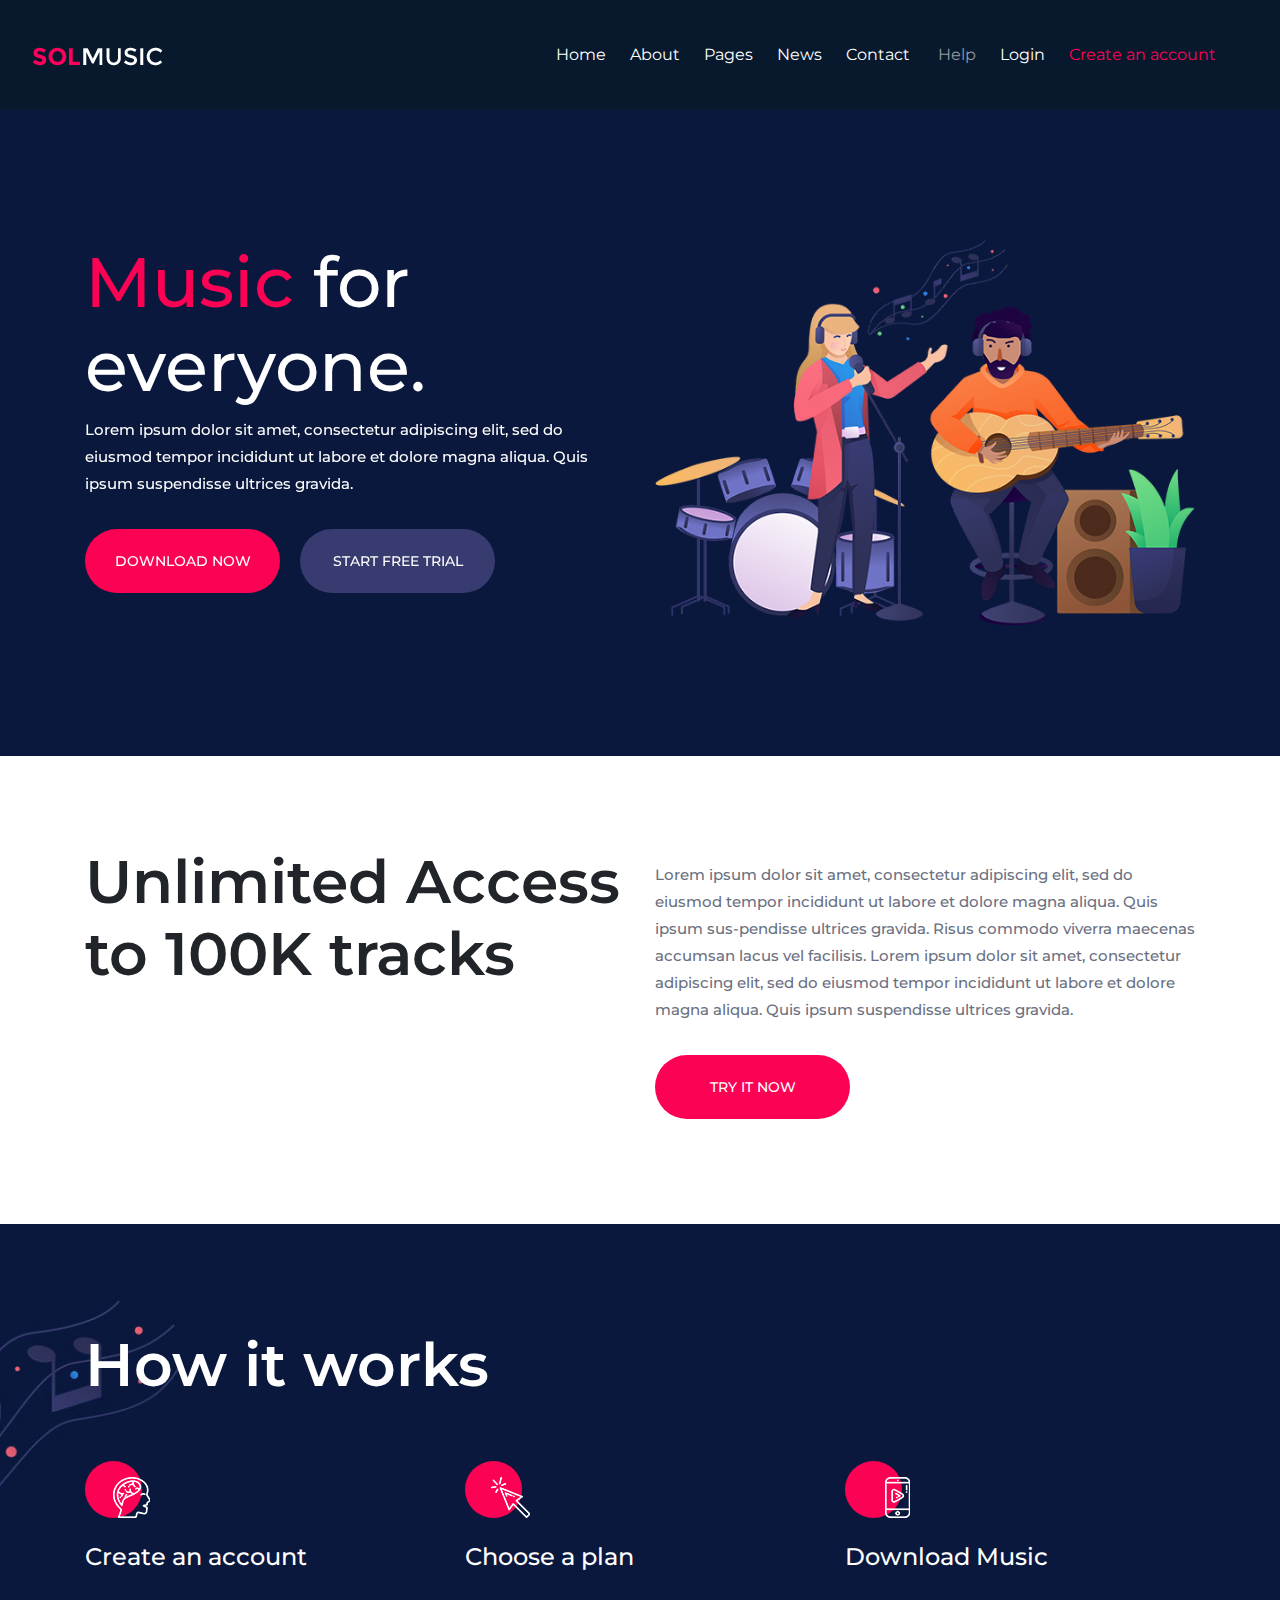
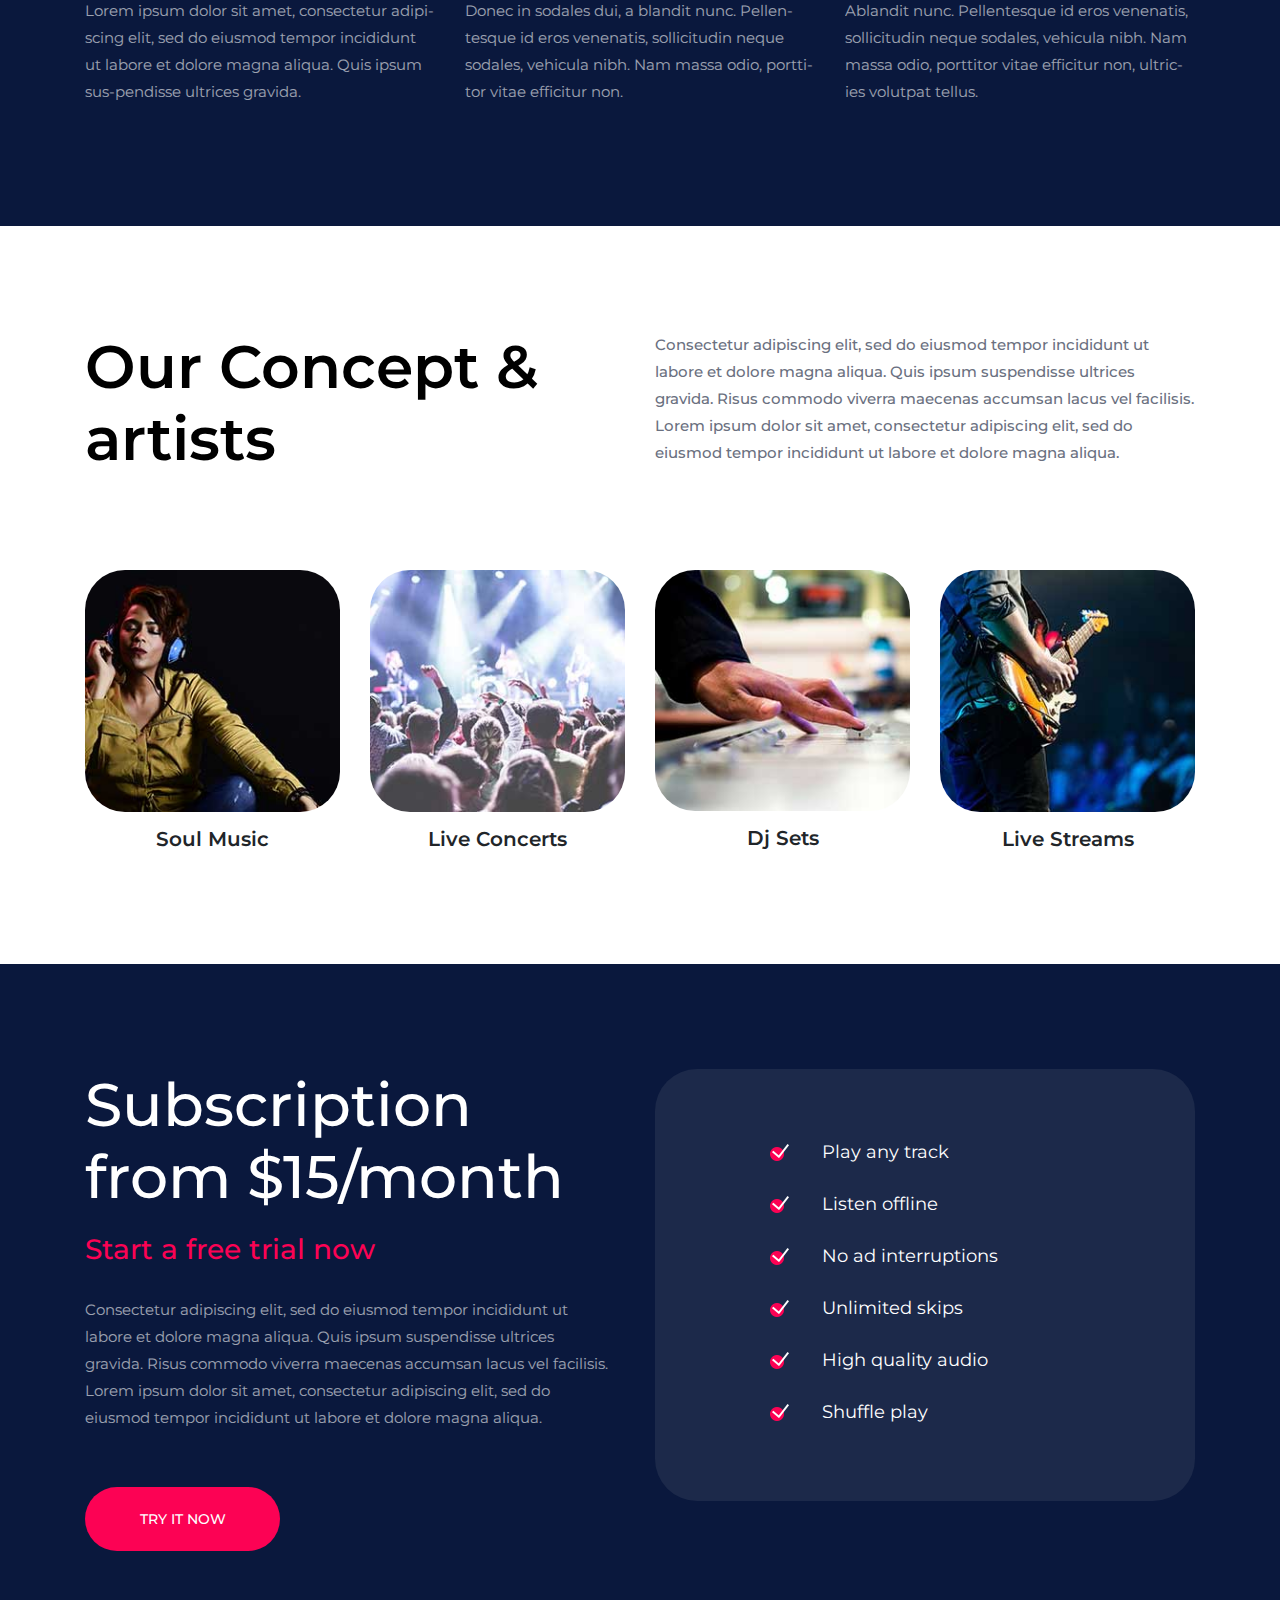
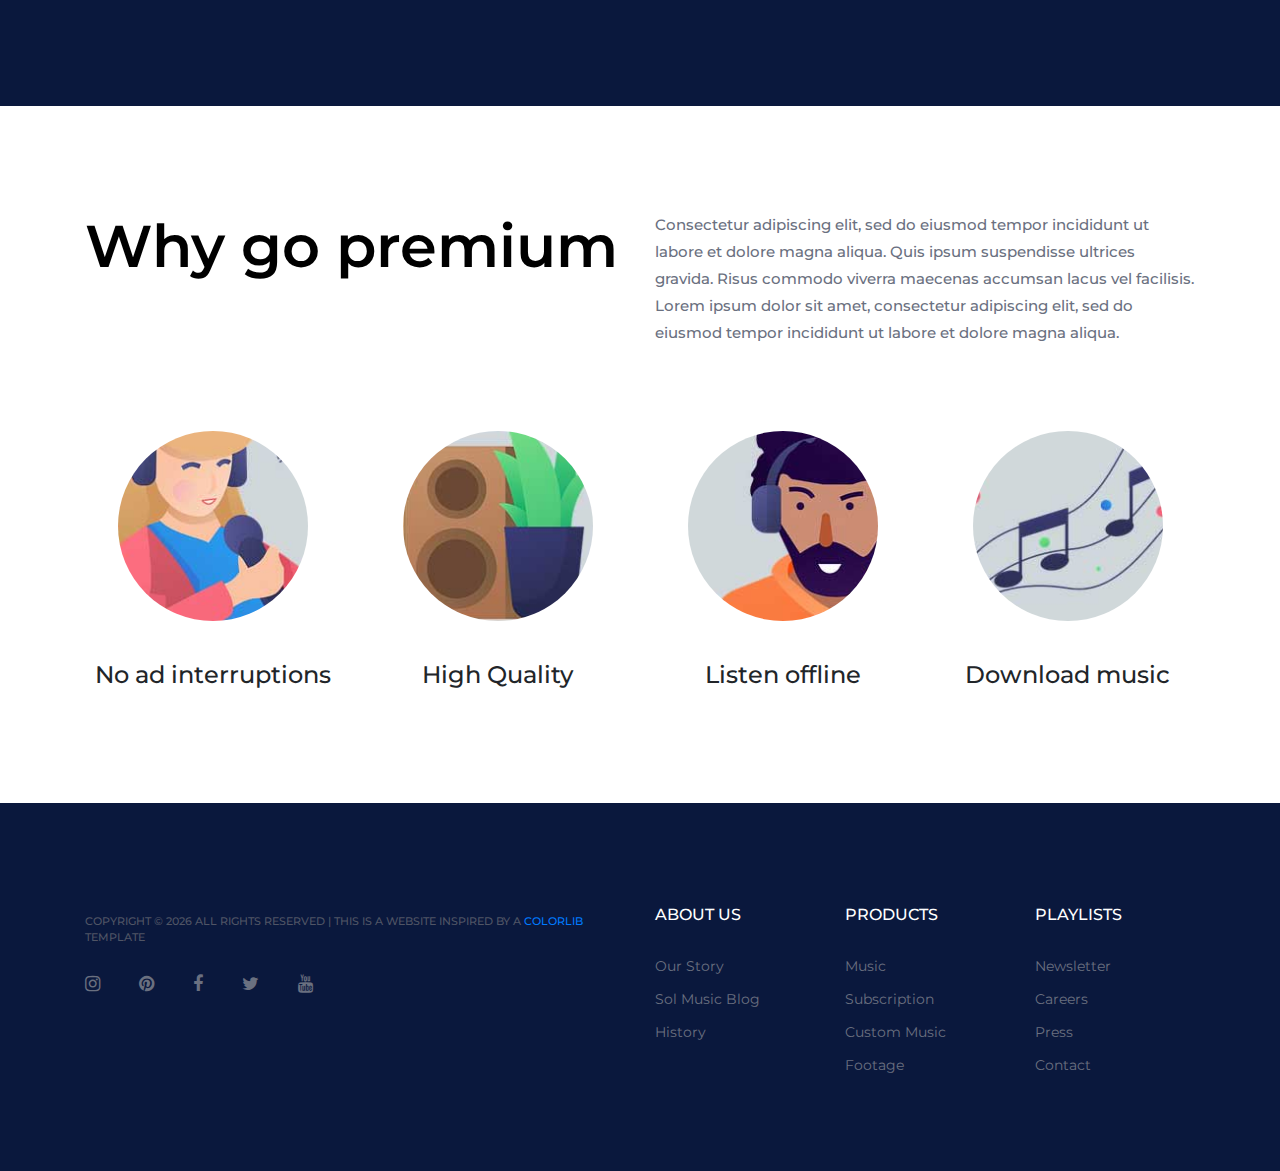
<file: bootstrap-soulmusic-website/index.html>
<!DOCTYPE html>
<html lang="en">
  <head>
    <meta charset="UTF-8" />
    <meta name="viewport" content="width=device-width, initial-scale=1.0" />
    <title>SolMusic Bootstrap Project</title>
    <link href="./img/favicon.ico" rel="shortcut icon" />
    <!-- STYLESHEETS -->
    <link
      rel="stylesheet"
      href="https://stackpath.bootstrapcdn.com/bootstrap/4.5.2/css/bootstrap.min.css"
      integrity="sha384-JcKb8q3iqJ61gNV9KGb8thSsNjpSL0n8PARn9HuZOnIxN0hoP+VmmDGMN5t9UJ0Z"
      crossorigin="anonymous"
    />
    <link
      rel="stylesheet"
      href="https://stackpath.bootstrapcdn.com/font-awesome/4.7.0/css/font-awesome.min.css"
    />
    <link
      href="https://fonts.googleapis.com/css?family=Montserrat:300,300i,400,400i,500,500i,600,600i,700,700i&display=swap"
      rel="stylesheet"
    />
    <!-- /STYLESHEETS -->
    <!-- MAIN STYLE -->
    <link rel="stylesheet" type="text/css" href="css/style.css" />
    <!-- /MAIN STYLE -->
  </head>
  <body>
    <!-- MENU SECTION -->
    <header>
      <nav class="navbar navbar-expand-lg navbar-light bg-light">
        <a href="#" class="navbar-brand">
          <img src="./img/logo.png" alt="website logo" />
        </a>
        <button
          class="navbar-toggler"
          type="button"
          data-toggle="collapse"
          data-target="#navbarCollapseDiv"
        >
          <span class="navbar-toggler-icon"></span>
        </button>
        <div class="collapse navbar-collapse" id="navbarCollapseDiv">
          <div class="navbar-nav ml-auto">
            <a href="#" class="nav-link">Home</a>
            <a href="#" class="nav-link">About</a>
            <a href="#" class="nav-link">Pages</a>
            <a href="#" class="nav-link">News</a>
            <a href="#" class="nav-link">Contact</a>
            <div class="header-right">
              <a href="#" class="nav-link help">Help</a>
              <a href="#" class="nav-link">Login</a>
              <a href="" class="nav-link register">Create an account</a>
            
          </div>
        </div>
      </nav>
    </header>
    <!-- /MENU SECTION -->

    <!-- CAROUSEL SECTION -->
    <div id="carouselFade" class="carousel slide carousel-fade" data-ride="carousel">
        <div class="carousel-inner">
          <div class="carousel-item active">
              <div class="container">
                  <div class="row">
                      <div class="col-lg-6">
                        <div class="initial-text">
                            <h2><span style="color: #fc0254">Music</span> for everyone.</h2>
                            <p>Lorem ipsum dolor sit amet, consectetur adipiscing elit, sed do eiusmod tempor incididunt ut labore et dolore magna aliqua. Quis ipsum suspendisse ultrices gravida. </p>
                            <a href="#" type="button" class="site-btn">DOWNLOAD NOW</a>
                        <a href="#" type="button" class="site-btn trial-btn">START FREE TRIAL</a>
                        </div>
                      </div>
                      <div class="col-lg-6">
                         <img src="./img/hero-bg.png" alt="hero image" class="img-fluid img-hero">
                      </div>
                  </div>
              </div>
            <!-- <img src="./img/hero-bg.png" class="d-block w-100" alt="...">
            <div class="carousel-caption d-none d-md-block">
                <h2><span style="color: #fc0254">Music</span> for everyone.</h2>
                <p>Lorem ipsum dolor sit amet, consectetur adipiscing elit, sed do eiusmod tempor incididunt ut labore et dolore magna aliqua. Quis ipsum suspendisse ultrices gravida. </p>
            </div> -->
          </div>
          <div class="carousel-item">
            <div class="container">
                <div class="row">
                    <div class="col-lg-6">
                      <div class="initial-text">
                        <h2><span style="color: #fc0254">Listen</span> to new music.</h2>
                        <p>Lorem ipsum dolor sit amet, consectetur adipiscing elit, sed do eiusmod tempor incididunt ut labore et dolore magna aliqua. Quis ipsum suspendisse ultrices gravida. </p>
                        <a href="#" type="button" class="site-btn">DOWNLOAD NOW</a>
                        <a href="#" type="button" class="site-btn trial-btn">START FREE TRIAL</a>
                    </div>
                    </div>
                    <div class="col-lg-6">
                       <img src="./img/hero-bg.png" alt="hero image" class="img-fluid img-hero">
                    </div>
                </div>
            </div>
            <!-- <img src="./img/hero-bg.png" class="d-block w-100" alt="...">
            <div class="carousel-caption d-none d-md-block">
                <h2><span style="color: #fc0254">Listen</span> to new music.</h2>
                <p>Lorem ipsum dolor sit amet, consectetur adipiscing elit, sed do eiusmod tempor incididunt ut labore et dolore magna aliqua. Quis ipsum suspendisse ultrices gravida. </p>
            </div> --> 
          </div>
        </div>
    </div>
    <!-- /CAROUSEL SECTION -->
    <!-- SECTION TITLE -->
      <div class="intro-section spad">
          <div class="container">
              <div class="row">
                  <div class="col-lg-6">
                      <div class="section-title">
                        <h2>Unlimited Access to 100K tracks</h2>
                      </div>
                    
                  </div>
                  <div class="col-lg-6" >
                    <p>Lorem ipsum dolor sit amet, consectetur adipiscing elit, sed do eiusmod tempor incididunt ut labore et dolore magna aliqua. Quis ipsum sus-pendisse ultrices gravida. Risus commodo viverra maecenas accumsan lacus vel facilisis. Lorem ipsum dolor sit amet, consectetur adipiscing elit, sed do eiusmod tempor incididunt ut labore et dolore magna aliqua. Quis ipsum suspendisse ultrices gravida.</p>
                    <a href="#" type="button" class="site-btn">TRY IT NOW</a>
                </div>
              </div>
          </div>
      </div>
    <!-- /SECTION TITLE -->
    <!-- HOW SECTION -->
      <section class="how-section spad set-bg" style="background-image: url('./img/how-to-bg.jpg')">
        <div class="container text-white">
            <div class="section-title">
                <h2>How it works</h2>
            </div>
            <div class="row">
                <div class="col-md-4">
                    <div class="how-item">
                        <div class="hi-icon">
                            <img src="img/icons/brain.png" alt="" class="img-fluid">
                        </div>
                        <h4>Create an account</h4>
                        <p>
                            Lorem ipsum dolor sit amet, consectetur adipi-scing elit, sed do eiusmod tempor incididunt ut labore et dolore magna aliqua. Quis ipsum sus-pendisse ultrices gravida.
                        </p>
                    </div>
                </div>
                <div class="col-md-4">
                    
                        <div class="how-item">
                            <div class="hi-icon">
                                <img src="img/icons/pointer.png" alt="" class="img-fluid">
                            </div>
                            <h4>Choose a plan</h4>
                            <p>
                                Donec in sodales dui, a blandit nunc. Pellen-tesque id eros venenatis, sollicitudin neque sodales, vehicula nibh. Nam massa odio, portti-tor vitae efficitur non.
                            </p>
                        </div>
                   
                </div>
                <div class="col-md-4">
                   
                        <div class="how-item">
                            <div class="hi-icon">
                                <img src="img/icons/smartphone.png" alt="" class="img-fluid">
                            </div>
                            <h4>Download Music</h4>
                            <p>
                                Ablandit nunc. Pellentesque id eros venenatis, sollicitudin neque sodales, vehicula nibh. Nam massa odio, porttitor vitae efficitur non, ultric-ies volutpat tellus.
                            </p>
                        </div>
                    
                </div>
            </div>
        </div>
      </section>
    <!-- /HOW SECTION -->
    <!-- ARTISTS SECTION -->
      <section class="artists-section spad">
        <div class="container">
            <div class="row">
                <div class="col-lg-6">
                    <div class="section-title">
                        <h2 class="font-60" style="color: #000;">Our Concept & artists</h2>
                    </div>
                </div>
                <div class="col-lg-6">
                    <p>
                        Consectetur adipiscing elit, sed do eiusmod tempor incididunt ut labore et dolore magna aliqua. Quis ipsum suspendisse ultrices gravida. Risus commodo viverra maecenas accumsan lacus vel facilisis. Lorem ipsum dolor sit amet, consectetur adipiscing elit, sed do eiusmod tempor incididunt ut labore et dolore magna aliqua.
                    </p>
                </div>
            </div>
            <div class="row">
                <div class="col-lg-3 col-sm-6">
                    <div class="concept-item">
                        <img src="./img/concept/1.jpg" alt="">
                        <h5>Soul Music</h5>
                    </div>
                </div>
                <div class="col-lg-3 col-sm-6">
                    <div class="concept-item">
                        <img src="./img/concept/2.jpg" alt="">
                        <h5>Live Concerts</h5>
                    </div>
                </div>
                <div class="col-lg-3 col-sm-6">
                    <div class="concept-item">
                        <img src="./img/concept/3.jpg" alt="">
                        <h5>Dj Sets</h5>
                    </div>
                </div>
                <div class="col-lg-3 col-sm-6">
                    <div class="concept-item">
                        <img src="./img/concept/4.jpg" alt="">
                        <h5>Live Streams</h5>
                    </div>
                </div>
            </div>
        </div>
      </section>
    <!-- /ARTISTS SECTION -->
    <!-- SUBSCRIPTION SECTION -->
      <section class="sub-section spad text-white">
        <div class="container">
            <div class="row">
                <div class="col-lg-6">
                    <div class="sub-text">
                        <h2 class="font-60">Subscription from $15/month</h2>
                        <h3>Start a free trial now</h3>
                        <p>
                            Consectetur adipiscing elit, sed do eiusmod tempor incididunt ut labore et dolore magna aliqua. Quis ipsum suspendisse ultrices gravida. Risus commodo viverra maecenas accumsan lacus vel facilisis. Lorem ipsum dolor sit amet, consectetur adipiscing elit, sed do eiusmod tempor incididunt ut labore et dolore magna aliqua.
                        </p>
                        <a href="#" type="button" class="site-btn">TRY IT NOW</a>

                    </div>

                </div>
                <div class="col-lg-6">
                    <ul class="sub-list">
                        <li>
                            <img src="./img/icons/check-icon.png" alt>
                            Play any track
                        </li>
                        <li>
                            <img src="./img/icons/check-icon.png" alt>
                            Listen offline
                        </li>
                        <li>
                            <img src="./img/icons/check-icon.png" alt>
                            No ad interruptions
                        </li>
                        <li>
                            <img src="./img/icons/check-icon.png" alt>
                            Unlimited skips
                        </li>
                        <li>
                            <img src="./img/icons/check-icon.png" alt>
                            High quality audio
                        </li>
                        <li>
                            <img src="./img/icons/check-icon.png" alt>
                            Shuffle play
                        </li>
                    </ul>
                </div>
            </div>
        </div>
      </section>
    <!-- /SUBSCRIPTION SECTION -->
    <!-- PREMIUM SECTION -->
    <section class="artists-section spad">
        <div class="container">
            <div class="row">
                <div class="col-lg-6">
                    <div class="section-title">
                        <h2  style="color: #000; font-size: 59px;">Why go premium</h2>
                    </div>
                </div>
                <div class="col-lg-6">
                    <p class="premium">
                        Consectetur adipiscing elit, sed do eiusmod tempor incididunt ut labore et dolore magna aliqua. Quis ipsum suspendisse ultrices gravida. Risus commodo viverra maecenas accumsan lacus vel facilisis. Lorem ipsum dolor sit amet, consectetur adipiscing elit, sed do eiusmod tempor incididunt ut labore et dolore magna aliqua.
                    </p>
                </div>
            </div>
            <div class="row">
                <div class="col-lg-3 col-sm-6">
                    <div class="premium-item">
                        <img src="./img/premium/1.jpg" alt="">
                        <h4>No ad interruptions</h4>
                    </div>
                </div>
                <div class="col-lg-3 col-sm-6">
                    <div class="premium-item">
                        <img src="./img/premium/2.jpg" alt="">
                        <h4>High Quality</h4>
                    </div>
                </div>
                <div class="col-lg-3 col-sm-6">
                    <div class="premium-item">
                        <img src="./img/premium/3.jpg" alt="">
                        <h4>Listen offline</h4>
                    </div>
                </div>
                <div class="col-lg-3 col-sm-6">
                    <div class="premium-item">
                        <img src="./img/premium/4.jpg" alt="">
                        <h4>Download music</h4>
                    </div>
                </div>
            </div>
        </div>
    </section>
    <!-- /PREMIUM SECTION-->
    <!-- FOOTER -->
    <footer class="footer-section">
        <div class="container">
            <div class="row">
                <div class="col-xl-6 col-lg-7 order-lg-2">
                    <div class="row">
                        <div class="col-sm-4">
                            <div class="footer-widget">
                                <h2>About us</h2>
                                <ul>
                                    <li><a href="#">Our Story</a></li>
                                    <li><a href="#">Sol Music Blog</a></li>
                                    <li><a href="#">History</a></li>
                                </ul>
                            </div>
                        </div>
                        <div class="col-sm-4">
                            <div class="footer-widget">
                                <h2>Products</h2>
                                <ul>
                                    <li><a href="#">Music</a></li>
                                    <li><a href="#">Subscription</a></li>
                                    <li><a href="#">Custom Music</a></li>
                                    <li><a href="#">Footage</a></li>
                                </ul>
                            </div>
                        </div>
                        <div class="col-sm-4">
                            <div class="footer-widget">
                                <h2>Playlists</h2>
                                <ul>
                                    <li><a href="#">Newsletter</a></li>
                                    <li><a href="#">Careers</a></li>
                                    <li><a href="#">Press</a></li>
                                    <li><a href="#">Contact</a></li>
                                </ul>
                            </div>
                        </div>
                    </div>
                </div>
                <div class="col-xl-6 col-lg-5 order-lg-1">
                    <div class="copyright">
                        Copyright &copy; <script>
                            document.write(new Date().getFullYear())
                        </script> All rights reserved | This is a website inspired by a <a href="https://colorlib.com" target="_blank">Colorlib</a> template
                    </div>
                    <div class="social-links">
                        <a href="#">
                            <i class="fa fa-instagram"></i>
                        </a>
                        <a href="#">
                            <i class="fa fa-pinterest"></i>
                        </a>
                        <a target="_blank" href="https://www.facebook.com/joaopedrofernandesx">
                            <i class="fa fa-facebook"></i>
                        </a>
                        <a href="#">
                            <i class="fa fa-twitter"></i>
                        </a>
                        <a href="#">
                            <i class="fa fa-youtube"></i>
                        </a>
                    </div>
                </div>
            </div>
        </div>
    </footer>
    <!-- /FOOTER -->

  </body>
  <script
    src="https://code.jquery.com/jquery-3.5.1.slim.min.js"
    integrity="sha384-DfXdz2htPH0lsSSs5nCTpuj/zy4C+OGpamoFVy38MVBnE+IbbVYUew+OrCXaRkfj"
    crossorigin="anonymous"
  ></script>
  <script
    src="https://cdn.jsdelivr.net/npm/popper.js@1.16.1/dist/umd/popper.min.js"
    integrity="sha384-9/reFTGAW83EW2RDu2S0VKaIzap3H66lZH81PoYlFhbGU+6BZp6G7niu735Sk7lN"
    crossorigin="anonymous"
  ></script>
  <script
    src="https://stackpath.bootstrapcdn.com/bootstrap/4.5.2/js/bootstrap.min.js"
    integrity="sha384-B4gt1jrGC7Jh4AgTPSdUtOBvfO8shuf57BaghqFfPlYxofvL8/KUEfYiJOMMV+rV"
    crossorigin="anonymous"
  ></script>
  </html>
</file>
<file: bootstrap-soulmusic-website/css/style.css>
/* global */

html,
body {
  font-family: "Montserrat", sans-serif;
  text-align: left;
}

body {
  margin: 0;
  padding: 0;
}

.font-60 {
  font-size: 60px;
}

p {
  font-size: 15px;
  color: #6a7080;
  line-height: 1.8;
  font-weight: 500;
}

img {
  max-width: 100%;
}

/* navigation style */

.navbar {
  background: #08192d !important;
  padding: 2.2rem 2rem;
}
.navbar .navbar-nav,
.navbar .navbar-nav .nav-link {
  color: #ffffff;
  margin-right: 1rem;
}
.navbar .navbar-nav .nav-link {
  padding-right: 0;
}

.navbar .navbar-nav .nav-link:hover {
  color: #fc0254 !important;
}

.header-right {
  margin-left: 0.25rem;
  display: flex;
}

.header-right span {
  align-self: center;
}

.register {
  color: #fc0254 !important;
}

.help {
  color: #979aa5 !important;
}

.sign-area {
  display: flex;
  flex-direction: row;
}

.navbar-toggler {
  outline: none;
  background: #1c294a;
}
@media only screen and (max-width: 1000px) {
  .header-right {
    flex-direction: column;
  }
  .img-hero {
    display: none;
  }
  .initial-text h2 {
    font-size: 8vw !important;
  }
}

@media only screen and (max-width: 476px) {
  .section-title h2 {
    font-size: 36px !important;
  }
  .sub-text h2 {
    font-size: 36px !important;
  }
}

@media only screen and (max-width: 767px) {
  .sub-list {
    padding: 60px 50px 15px 30px !important;
  }
}

@media only screen and (max-width: 991px) and (min-width: 768px) {
  .footer-widget {
    margin-bottom: 40px !important;
  }
}

@media only screen and (max-width: 787px) {
  .footer-widget {
    margin-bottom: 40px !important;
  }
}

/* CAROUSEL STYLING */

#carouselFade {
  background: #0a183d !important;
  padding: 130px 0px;
}

.site-btn {
  border: none;
  font-size: 14px;
  font-weight: 500;
  min-width: 195px;
  padding: 23px 20px;
  border-radius: 50px;
  text-transform: uppercase;
  background: #fc0254;
  color: #fff;
  line-height: normal;
  cursor: pointer;
  text-align: center;
  text-decoration: none !important;
  margin-right: 1rem;
  margin-top: 1rem;
}

.trial-btn {
  background: #383b70;
}

.initial-text h2 {
  font-size: 70px;
  color: white;
}

.initial-text p {
  color: #fff;
}

/* section title */

.spad {
  padding: 105px 0;
}

.intro-section h2 {
  font-size: 60px;
  font-weight: 600;
  position: relative;
  top: -15px;
}
.section-title {
  margin-bottom: 60px;
}
.section-title h2 {
  font-size: 60px;
  font-weight: 600;
}

/* how section */

.how-section,
.sub-section {
  background: #0a183d;
}

.set-bg {
  background-repeat: no-repeat;
  background-size: cover;
  background-position: top center;
}

.how-item .hi-icon {
  width: 57px;
  height: 57px;
  border-radius: 50%;
  background: #fc0254;
  margin-bottom: 25px;
  position: relative;
}

.how-item .hi-icon img {
  position: absolute;
  right: -8px;
  bottom: 0;
}

.how-item h4 {
  margin-bottom: 25px;
}

.how-item p {
  opacity: 0.6;
  font-weight: 400;
  color: #fff !important;
}

/* Artists section */

.concept-item {
  text-align: center;
  padding-top: 35px;
}
.concept-item img {
  border-radius: 40px;
  margin-bottom: 15px;
}

.concept-item h5 {
  font-weight: 600 !important;
}

/* SUBSCRIPTION SECTION */

.sub-text {
  margin-bottom: 50px;
  padding-right: 15px;
}
.sub-text h2 {
  color: #fff !important;
  margin-bottom: 20px;
}
.sub-text p {
  color: #fff !important;
  font-weight: 400;
  opacity: 0.6;
  margin-bottom: 40px;
}

.sub-text h3 {
  color: #fc0254 !important;
  margin-bottom: 30px;
}

.sub-list {
  background: #1c294a;
  border-radius: 42px;
  list-style: none;
  padding: 70px 15px 50px 115px;
}

.sub-list li {
  color: #fff;
  font-size: 18px;
  margin-bottom: 25px;
}

.sub-list img {
  margin-right: 28px;
}

/* premium section */

.premium {
  margin-bottom: 50px;
}

.premium-item {
  text-align: center;
  padding-top: 35px;
}

.premium-item img {
  border-radius: 50%;
  width: 190px;
  height: 190px;
  margin-bottom: 40px;
}

/* footer */

.footer-section {
  background: #0a183d;
  padding: 100px 0 85px;
}

.copyright {
  font-size: 11px;
  text-transform: uppercase;
  font-weight: 500;
  color: #505565;
  padding: 10px 0 25px;
}

.social-links a {
  color: #6a7080;
  font-size: 18px;
  margin-right: 35px;
  display: inline-block;
}

.footer-widget h2 {
  font-size: 16px;
  color: #fff;
  text-transform: uppercase;
  margin-bottom: 30px;
  padding-top: 2px;
}
.footer-widget ul {
  list-style: none;
  margin: 0;
  padding: 0;
}

.footer-widget ul li a {
  display: inline-block;
  color: #6a7080;
  font-size: 14px;
  margin-bottom: 10px;
  text-decoration: none;
}
</file>
